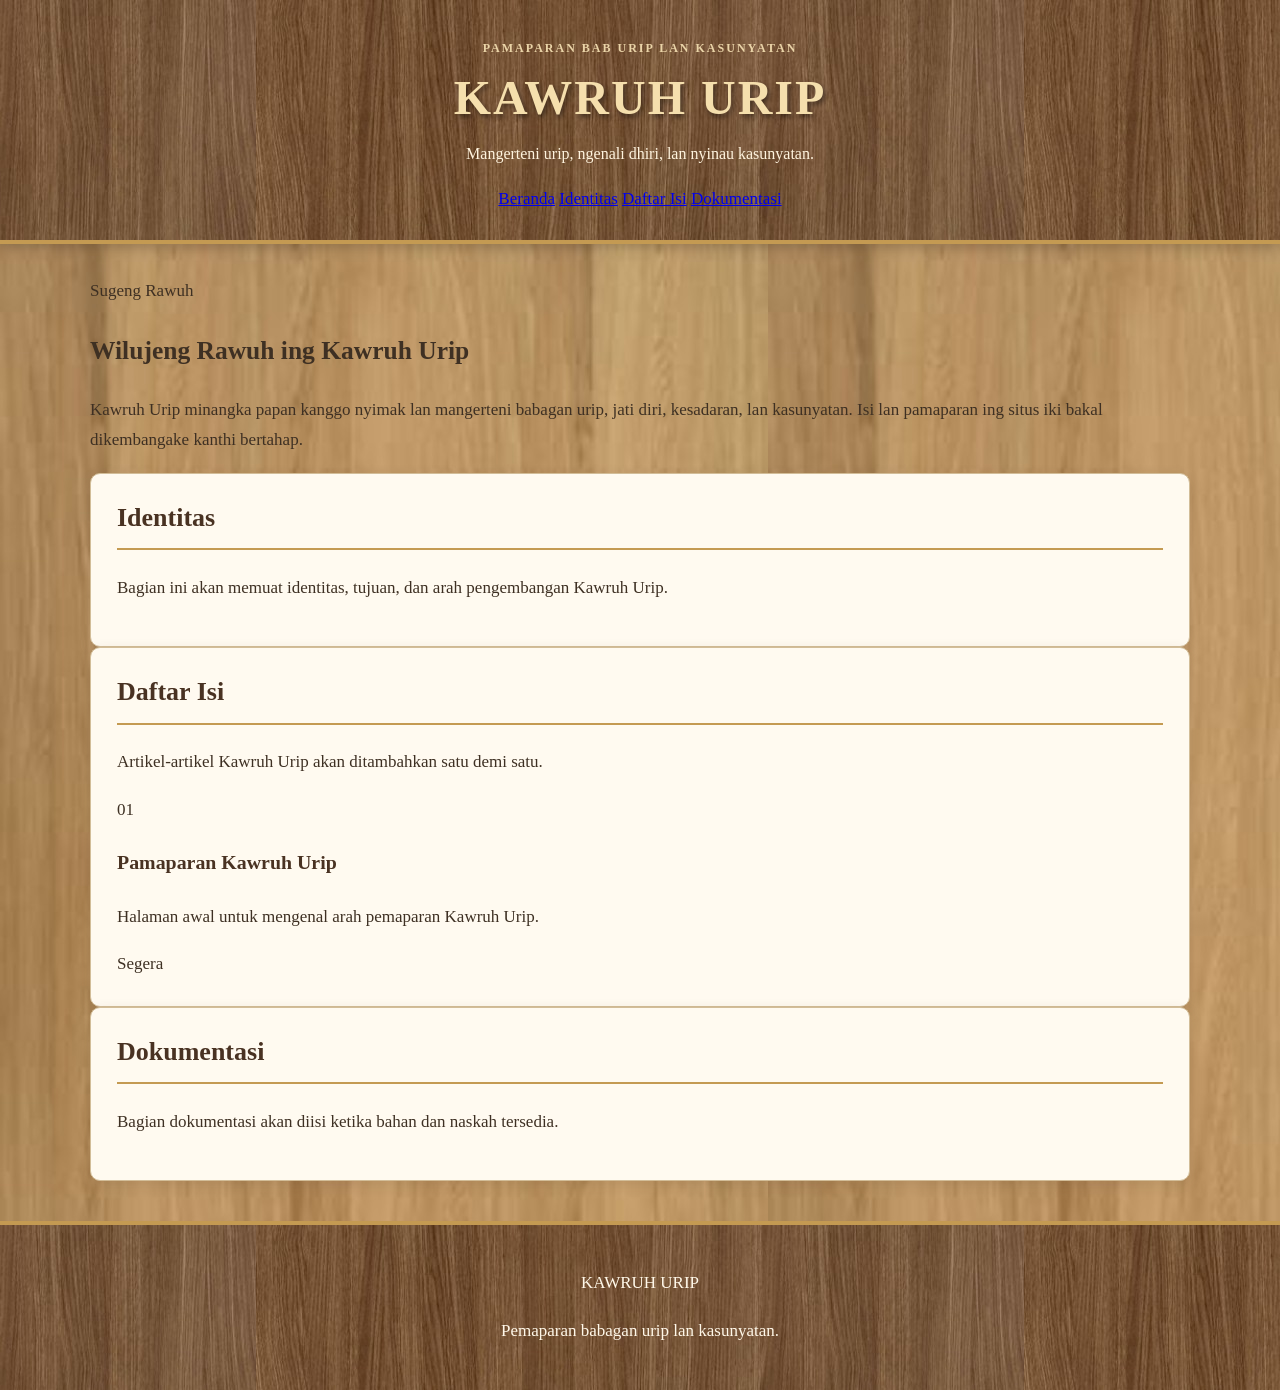
<file: indeks.html>
<!doctype html>
<html lang="id">
<head>
  <meta charset="utf-8">
  <meta name="viewport" content="width=device-width, initial-scale=1">
  <meta name="description" content="Kawruh Urip: pemaparan tentang urip, jati diri, kesadaran, dan kasunyatan.">
  <meta name="theme-color" content="#493222">
  <title>Kawruh Urip</title>
  <link rel="icon" href="assets/favicon.svg" type="image/svg+xml">
  <link rel="stylesheet" href="style.css">
</head>
<body>
  <header class="site-header">
    <div class="header-shade"></div>
    <div class="header-content">
      <p class="eyebrow">PAMAPARAN BAB URIP LAN KASUNYATAN</p>
      <h1>KAWRUH URIP</h1>
      <p class="tagline">Mangerteni urip, ngenali dhiri, lan nyinau kasunyatan.</p>
      <nav class="main-nav" aria-label="Navigasi utama">
        <a href="index.html" aria-current="page">Beranda</a>
        <a href="#identitas">Identitas</a>
        <a href="#daftar-isi">Daftar Isi</a>
        <a href="#dokumentasi">Dokumentasi</a>
      </nav>
    </div>
  </header>

  <main class="page-wrap">
    <section class="welcome paper">
      <p class="section-kicker">Sugeng Rawuh</p>
      <h2>Wilujeng Rawuh ing Kawruh Urip</h2>
      <p>
        Kawruh Urip minangka papan kanggo nyimak lan mangerteni babagan urip,
        jati diri, kesadaran, lan kasunyatan. Isi lan pamaparan ing situs iki
        bakal dikembangake kanthi bertahap.
      </p>
    </section>

    <section id="identitas" class="content-card">
      <h2>Identitas</h2>
      <p>Bagian ini akan memuat identitas, tujuan, dan arah pengembangan Kawruh Urip.</p>
    </section>

    <section id="daftar-isi" class="content-card">
      <h2>Daftar Isi</h2>
      <p>Artikel-artikel Kawruh Urip akan ditambahkan satu demi satu.</p>
      <div class="article-placeholder">
        <span class="article-mark">01</span>
        <div>
          <h3>Pamaparan Kawruh Urip</h3>
          <p>Halaman awal untuk mengenal arah pemaparan Kawruh Urip.</p>
        </div>
        <span class="coming-soon">Segera</span>
      </div>
    </section>

    <section id="dokumentasi" class="content-card">
      <h2>Dokumentasi</h2>
      <p>Bagian dokumentasi akan diisi ketika bahan dan naskah tersedia.</p>
    </section>
  </main>

  <footer class="site-footer">
    <p>KAWRUH URIP</p>
    <p class="footer-note">Pemaparan babagan urip lan kasunyatan.</p>
  </footer>

  <button id="backToTop" class="back-to-top" type="button" aria-label="Kembali ke atas">↑</button>
  <script src="script.js"></script>
</body>
</html>
</file>
<file: style.css>
/* ==========================================
   KAWRUH URIP — STYLE.CSS
   ========================================== */

:root {
  --kayu-gelap: #493222;
  --kayu-sedang: #76532f;
  --kayu-terang: #c6a477;
  --krem: #fffaf0;
  --teks: #3e3023;
  --emas: #c49a52;
}

/* RESET */
* {
  box-sizing: border-box;
}

html {
  scroll-behavior: smooth;
}

body {
  margin: 0;
  padding: 0;
  color: var(--teks);
  font-family: Georgia, "Times New Roman", serif;
  font-size: 17px;
  line-height: 1.8;
  background-color: var(--kayu-terang);
  background-image: url("latar-kayu-terang.jpg");
  background-repeat: repeat;
  background-position: left top;
}

a {
  overflow-wrap: anywhere;
}

button {
  font: inherit;
}

/* KEPALA HALAMAN */
.site-header {
  position: relative;
  padding: 38px 20px 25px;
  overflow: hidden;
  text-align: center;
  color: #fff8e9;
  background-color: var(--kayu-gelap);
  background-image: url("header-kayu-gelap.jpg");
  background-repeat: repeat;
  background-position: center top;
  border-bottom: 4px solid var(--emas);
  box-shadow: 0 4px 12px rgba(45, 29, 17, 0.25);
}

.header-shade {
  display: none;
}

.header-content {
  position: relative;
  width: 100%;
  max-width: 1100px;
  margin: 0 auto;
}

.eyebrow {
  margin: 0 0 8px;
  color: #ead4a8;
  font-size: 12px;
  font-weight: bold;
  letter-spacing: 2px;
}

.site-header h1 {
  margin: 0;
  color: #f5dfad;
  font-size: clamp(32px, 5vw, 48px);
  line-height: 1.25;
  letter-spacing: 2px;
  text-shadow: 2px 3px 5px rgba(0, 0, 0, 0.45);
}

.tagline {
  margin: 12px 0 16px;
  color: #fff4df;
  font-size: 16px;
}

/* NAVIGASI — TOMBOL HITAM DI ATAS LATAR KAYU */
#navigasi-container {
  display: block;
  width: 100%;
  margin: 12px auto 0;
  padding: 0;
  background: transparent;
}

#navigasi-container .menu-utama,
#navigasi-container .navigasi-utama {
  display: flex;
  flex-direction: row;
  flex-wrap: wrap;
  justify-content: center;
  align-items: center;
  gap: 8px;
  width: 100%;
  margin: 0 auto;
  padding: 8px 0;
  list-style: none;
  background: transparent;
  border: none;
  box-shadow: none;
}

#navigasi-container .menu-utama li,
#navigasi-container .navigasi-utama li {
  margin: 0;
  padding: 0;
  list-style: none;
}

#navigasi-container .menu-utama a,
#navigasi-container .navigasi-utama a,
#navigasi-container a.tombol-beranda {
  display: inline-flex;
  align-items: center;
  justify-content: center;
  min-height: 36px;
  margin: 0;
  padding: 8px 13px;
  border: none;
  border-radius: 6px;
  background: #17120e;
  color: #ffffff;
  font-family: Arial, sans-serif;
  font-size: 13px;
  font-weight: bold;
  line-height: 1.4;
  text-align: center;
  text-decoration: none;
  white-space: nowrap;
  box-shadow: none;
  cursor: pointer;
}

#navigasi-container .menu-utama a:hover,
#navigasi-container .menu-utama a.terpilih,
#navigasi-container .navigasi-utama a:hover,
#navigasi-container .navigasi-utama a.terpilih,
#navigasi-container a.tombol-beranda:hover {
  background: #000000;
  color: #ffffff;
}

#navigasi-container .menu-utama a.tombol-beranda {
  width: 36px;
  min-width: 36px;
  height: 36px;
  padding: 0;
}

#navigasi-container .menu-utama a.tombol-beranda svg {
  display: block;
  width: 18px;
  height: 18px;
  fill: none;
  stroke: #ffffff;
  stroke-width: 1.8;
  stroke-linecap: round;
  stroke-linejoin: round;
}

/* AREA ISI */
.page-wrap {
  width: min(1100px, calc(100% - 36px));
  margin: 32px auto;
}

.content-card,
.content-panel,
.article-content {
  padding: 26px;
  border: 1px solid #d2bd98;
  border-radius: 10px;
  background: var(--krem);
  color: var(--teks);
  box-shadow: 0 4px 14px rgba(63, 43, 25, 0.12);
}

.content-card > h2,
.content-panel > h2 {
  margin-top: 0;
  padding-bottom: 12px;
  border-bottom: 2px solid var(--emas);
  color: var(--kayu-gelap);
  font-size: 26px;
  line-height: 1.4;
}

.content-card h3,
.content-panel h3 {
  color: var(--kayu-gelap);
}

.content-card p,
.content-panel p,
.article-content p {
  line-height: 1.85;
}

/* PANEL IDENTITAS */
.identitas-panel {
  padding: 24px;
  line-height: 1.9;
}

.identitas-panel h2 {
  margin-top: 0;
  color: var(--kayu-gelap);
}

.identitas-panel h3 {
  margin-top: 26px;
  color: #65472e;
}

.identitas-panel p {
  margin-bottom: 16px;
  text-align: justify;
}

/* KARTU ARTIKEL BERANDA */
.artikel-beranda {
  display: grid;
  grid-template-columns: repeat(3, minmax(0, 1fr));
  gap: 18px;
  margin-top: 20px;
}

.kartu-beranda {
  min-width: 0;
  overflow: hidden;
  border: 1px solid #d2bd98;
  border-radius: 10px;
  background: var(--krem);
  color: var(--teks);
  box-shadow: 0 3px 8px rgba(63, 43, 25, 0.08);
}

.kartu-beranda img {
  display: block;
  width: 100%;
  aspect-ratio: 16 / 9;
  object-fit: cover;
}

.isi-kartu-beranda {
  padding: 15px;
}

.isi-kartu-beranda h2 {
  margin: 0 0 10px;
  color: var(--kayu-gelap);
  font-size: 18px;
  line-height: 1.5;
}

.isi-kartu-beranda p {
  font-size: 14px;
  line-height: 1.7;
}

.tautan-kartu-beranda {
  display: inline-block;
  margin-top: 8px;
  padding: 8px 12px;
  border: 1px solid #987447;
  border-radius: 6px;
  background: #17120e;
  color: #ffffff;
  text-decoration: none;
  font-size: 13px;
  font-weight: bold;
}

.tautan-kartu-beranda:hover {
  background: #000000;
  border-color: var(--emas);
}

.pesan-artikel {
  padding: 16px 0;
  line-height: 1.7;
}

.pesan-artikel[hidden] {
  display: none;
}

.tautan-daftar-lengkap {
  margin-top: 24px;
  text-align: center;
}

.tautan-daftar-lengkap a {
  color: var(--kayu-gelap);
  font-weight: bold;
}

/* DAFTAR ISI */
.daftar-isi,
.article-list {
  margin: 0;
  padding-left: 24px;
}

.daftar-isi li,
.article-list li {
  margin-bottom: 12px;
  padding-left: 4px;
}

.daftar-isi a,
.article-list a {
  color: var(--kayu-gelap);
  font-weight: bold;
  text-decoration: none;
}

.daftar-isi a:hover,
.article-list a:hover {
  color: #76532f;
  text-decoration: underline;
}

/* TOMBOL UMUM */
.button,
.btn {
  display: inline-block;
  padding: 10px 16px;
  border: 1px solid #76532f;
  border-radius: 6px;
  background: #17120e;
  color: #ffffff;
  text-decoration: none;
  cursor: pointer;
}

.button:hover,
.btn:hover {
  background: #000000;
}

/* GAMBAR IDENTITAS */
.gambar-identitas {
  display: block;
  width: min(100%, 420px);
  margin: 20px auto;
  border: 3px solid #d2bd98;
  border-radius: 8px;
  box-shadow: 0 4px 12px rgba(0, 0, 0, 0.15);
  object-fit: cover;
}

/* KUTIPAN */
blockquote {
  margin: 24px 0;
  padding: 14px 20px;
  border-left: 4px solid var(--emas);
  background: #f5ecd9;
  color: #493b2c;
  font-style: italic;
}

/* TOMBOL BERBAGI */
.tombol-share {
  display: flex;
  flex-direction: row;
  flex-wrap: nowrap;
  justify-content: center;
  align-items: center;
  gap: 14px;
  width: 100%;
  margin: 24px auto;
  text-align: center;
}

.tombol-share a,
.tombol-share button {
  display: inline-flex;
  flex: 0 0 34px;
  align-items: center;
  justify-content: center;
  width: 34px;
  height: 34px;
  padding: 0;
  border: none;
  background: transparent;
  cursor: pointer;
}

.tombol-share img {
  display: block;
  width: 28px;
  height: 28px;
  object-fit: contain;
}

/* FOOTER */
.site-footer {
  margin-top: 40px;
  padding: 26px 20px;
  border-top: 4px solid var(--emas);
  text-align: center;
  color: #fff8e9;
  background-color: var(--kayu-gelap);
  background-image: url("header-kayu-gelap.jpg");
  background-repeat: repeat;
  background-position: center top;
}

.footer-title {
  margin: 0 0 5px;
  color: #f5dfad;
  font-size: 20px;
  font-weight: bold;
  letter-spacing: 1px;
}

.copyright {
  margin: 0;
  color: #fff4df;
  font-size: 13px;
}

/* KEMBALI KE ATAS */
.back-to-top {
  position: fixed;
  right: 20px;
  bottom: 20px;
  z-index: 1000;
  display: none;
  width: 46px;
  height: 46px;
  padding: 0;
  border: 1px solid var(--emas);
  border-radius: 50%;
  background: #17120e;
  color: #ffffff;
  font-size: 25px;
  line-height: 1;
  cursor: pointer;
  box-shadow: 0 3px 10px rgba(0, 0, 0, 0.25);
}

.back-to-top:hover {
  background: #000000;
}

.back-to-top.show,
.back-to-top.visible {
  display: block;
}

/* TABLET */
@media (max-width: 900px) {
  .artikel-beranda {
    grid-template-columns: repeat(2, minmax(0, 1fr));
  }

  .page-wrap {
    width: calc(100% - 28px);
  }
}

/* PONSEL */
@media (max-width: 700px) {
  body {
    font-size: 16px;
  }

  .site-header {
    padding: 28px 14px 22px;
  }

  .eyebrow {
    font-size: 10px;
    letter-spacing: 1.4px;
  }

  .tagline {
    font-size: 14px;
  }

  #navigasi-container .menu-utama,
  #navigasi-container .navigasi-utama {
    gap: 5px;
    padding: 6px 0;
  }

  #navigasi-container .menu-utama a,
  #navigasi-container .navigasi-utama a,
  #navigasi-container a.tombol-beranda {
    min-height: 34px;
    padding: 7px 9px;
    font-size: 11px;
  }

  #navigasi-container .menu-utama a.tombol-beranda {
    width: 32px;
    min-width: 32px;
    height: 32px;
    padding: 0;
  }

  .page-wrap {
    width: calc(100% - 22px);
    margin: 20px auto;
  }

  .content-card,
  .content-panel,
  .article-content,
  .identitas-panel {
    padding: 18px;
  }

  .content-card > h2,
  .content-panel > h2 {
    font-size: 23px;
  }

  .artikel-beranda {
    grid-template-columns: 1fr;
    gap: 16px;
  }

  .site-footer {
    margin-top: 28px;
    padding: 22px 14px;
  }

  .back-to-top {
    right: 14px;
    bottom: 14px;
  }
}

/* PONSEL KECIL */
@media (max-width: 360px) {
  #navigasi-container .menu-utama,
  #navigasi-container .navigasi-utama {
    gap: 3px;
  }

  #navigasi-container .menu-utama a,
  #navigasi-container .navigasi-utama a,
  #navigasi-container a.tombol-beranda {
    padding: 7px 6px;
    font-size: 10px;
  }
}

/* AKSESIBILITAS */
@media (prefers-reduced-motion: reduce) {
  html {
    scroll-behavior: auto;
  }

  *,
  *::before,
  *::after {
    transition-duration: 0.01ms !important;
    animation-duration: 0.01ms !important;
    animation-iteration-count: 1 !important;
  }
}

.article-content p {
  text-align: justify;
  text-justify: inter-word;
}
</file>
